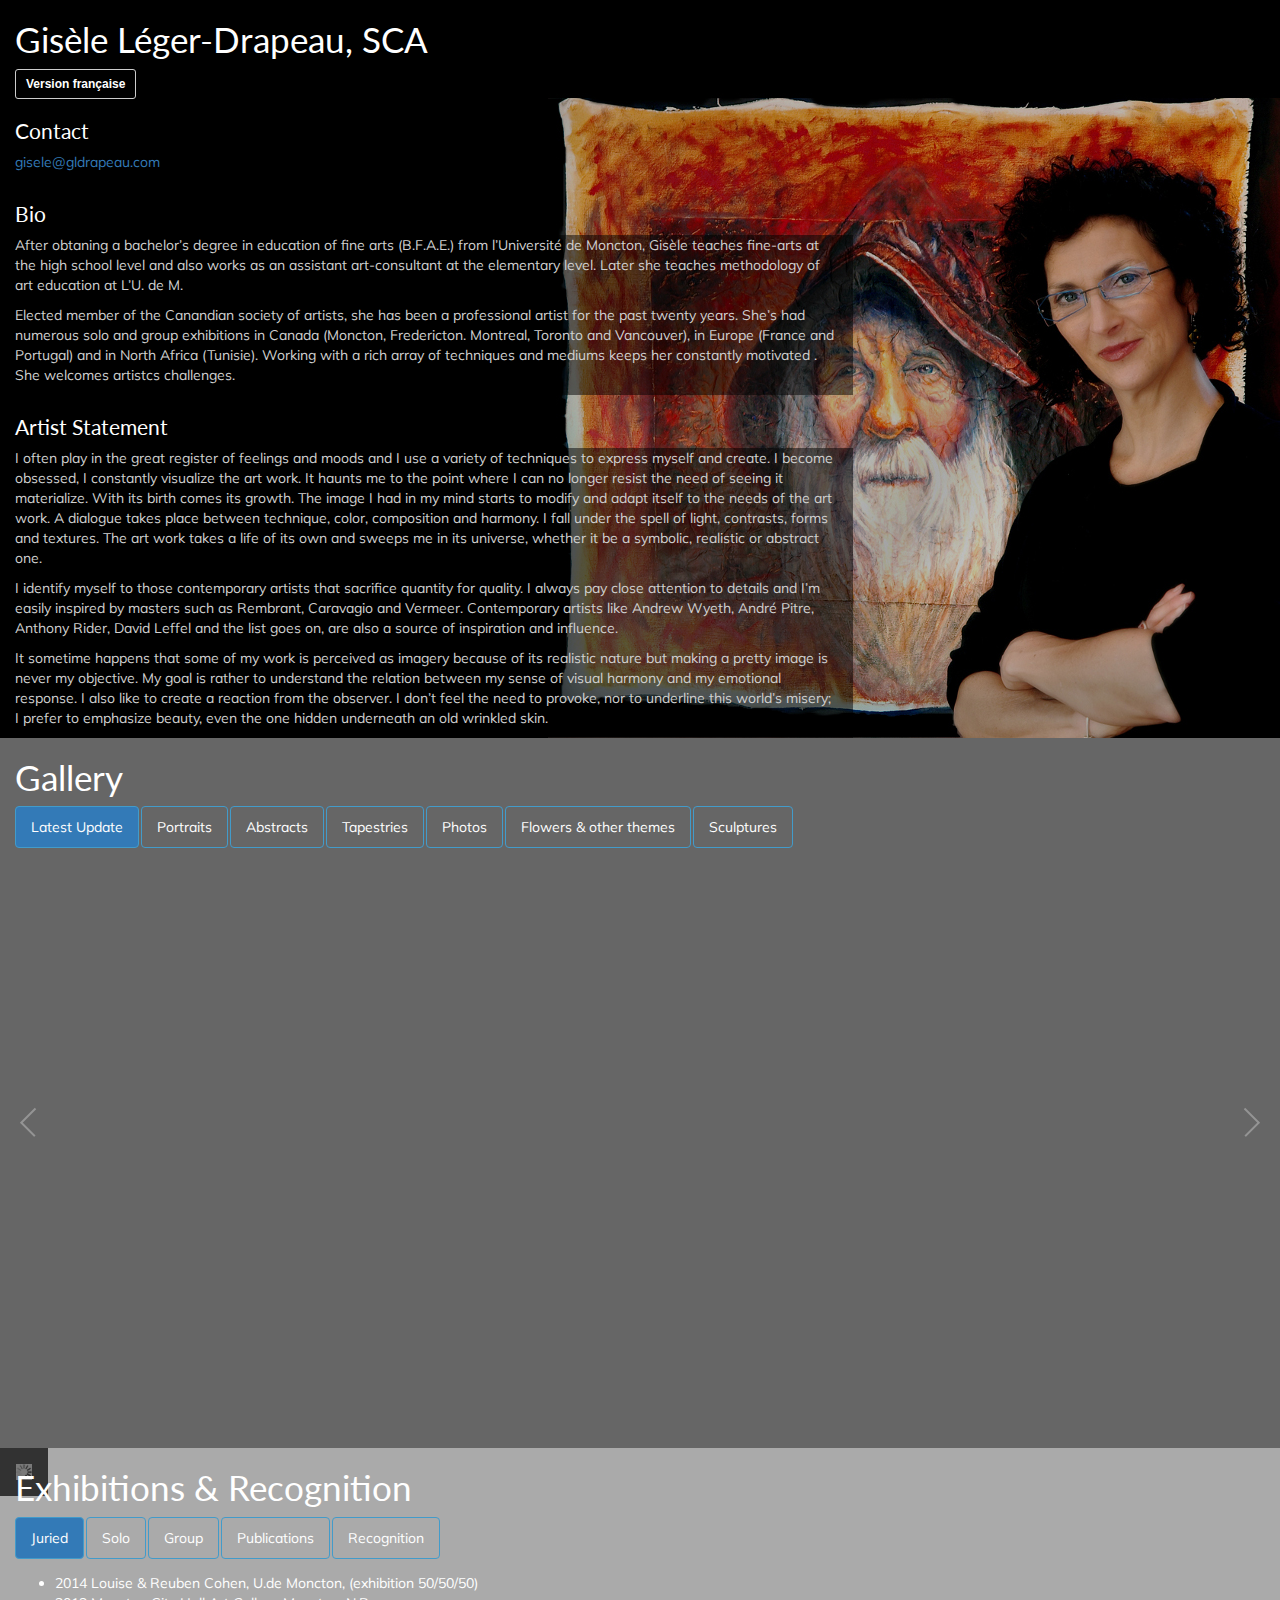
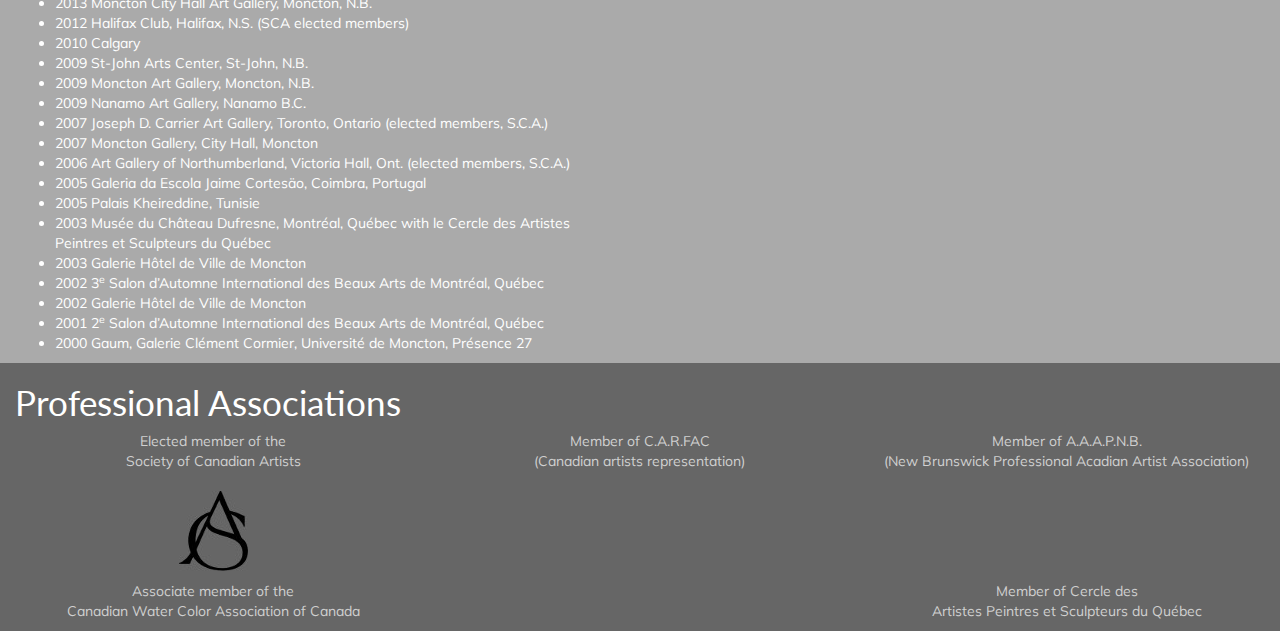
<file: index.html>
<!DOCTYPE html>
<html lang="en">
  <head>
    <meta charset="utf-8">
    <meta http-equiv="X-UA-Compatible" content="IE=edge">
    <meta name="viewport" content="width=device-width, initial-scale=1">
    <title>Gisèle Léger-Drapeau, SCA - Artist</title>
    <link href='//fonts.googleapis.com/css?family=Lato:400' rel='stylesheet' type='text/css'>
    <link href='//fonts.googleapis.com/css?family=Muli:300' rel='stylesheet' type='text/css'>
    <link href="css/bootstrap.min.css" rel="stylesheet">
    <link href="css/gldrapeau.css" rel="stylesheet">
    <!--[if lt IE 9]>
      <script src="https://oss.maxcdn.com/libs/html5shiv/3.7.0/html5shiv.js"></script>
      <script src="https://oss.maxcdn.com/libs/respond.js/1.4.2/respond.min.js"></script>
    <![endif]-->
  </head>
  <body>
    <div class="container-fluid" id="artist">
      <div class="row">
        <div class="col-md-12">
          <h1>Gisèle Léger-Drapeau, SCA</h1>
          <a id="lang-link" class="btn btn-default btn-sm" href="/fr/" role="button">Version française</a>
        </div>
      </div>
      <div class="row">
        <div class="col-md-12">
          <h2 class="sub">Contact</h2>
        </div>
      </div>
      <div class="row">
        <div class="col-md-8">
          <p><a href="mailto:gisele@gldrapeau.com">gisele@gldrapeau.com</a>
        </div>
      </div>
      <div class="row">
        <div class="col-md-12">
          <h2 class="sub">Bio</h2>
        </div>
      </div>
      <div class="row">
        <div class="col-md-8 text">
          <p>After obtaning a bachelor’s degree in education of fine arts (B.F.A.E.) from l’Université de Moncton, Gisèle teaches fine-arts at the high school level and also works as an assistant art-consultant at the elementary level. Later she teaches methodology of art education at L’U. de M.</p>
          <p>Elected member of the Canandian society of artists, she has been a professional artist for the past twenty years. She’s had numerous solo and group exhibitions in Canada (Moncton, Fredericton. Montreal, Toronto and Vancouver), in Europe (France and Portugal) and in North Africa (Tunisie). Working with a rich array of techniques and mediums keeps her constantly motivated . She welcomes artistcs challenges.</p>
        </div>
      </div>
      <div class="row">
        <div class="col-md-12">
          <h2 class="sub">Artist Statement</h2>
        </div>
      </div>
      <div class="row">
        <div class="col-md-8 text">
          <p>I often play in the great register of feelings and moods and I use a variety of techniques to express myself and create. I become obsessed, I constantly visualize the art work. It haunts me to the point where I can no longer resist the need of seeing it materialize. With its birth comes its growth. The image I had in my mind starts to modify and adapt itself to the needs of the art work. A dialogue takes place between technique, color, composition and harmony. I fall under the spell of light, contrasts, forms and textures. The art work takes a life of its own and sweeps me in its universe, whether it be a symbolic, realistic or abstract one.</p>
          <p>I identify myself to those contemporary artists that sacrifice quantity for quality. I always pay close attention to details and I’m easily inspired by masters such as Rembrant, Caravagio and Vermeer. Contemporary artists like Andrew Wyeth, André Pitre, Anthony Rider, David Leffel and the list goes on, are also a source of inspiration and influence.</p>
          <p>It sometime happens that some of my work is perceived as imagery because of its realistic nature but making a pretty image is never my objective. My goal is rather to understand the relation between my sense of visual harmony and my emotional response. I also like to create a reaction from the observer. I don’t feel the need to provoke, nor to underline this world’s misery; I prefer to emphasize beauty, even the one hidden underneath an old wrinkled skin.</p>
        </div>
      </div>
    </div>
    <div class="container-fluid" id="gallery">
      <div class="row">
        <div class="col-md-12">
          <h2>Gallery</h2>
          <ul class="nav nav-pills">
            <li class="active" data-flickr="set:72157690751924825"><a href="#">Latest Update</a></li>
            <li data-flickr="set:72157623337934028"><a href="#">Portraits</a></li>
            <li data-flickr="set:72157658663947119"><a href="#">Abstracts</a></li>
            <li data-flickr="set:72157631713565123"><a href="#">Tapestries</a></li>
            <li data-flickr="set:72157631713515500"><a href="#">Photos</a></li>
            <li data-flickr="set:72157631713696797"><a href="#">Flowers &amp; other themes</a></li> 
            <li data-flickr="set:72157631713675972"><a href="#">Sculptures</a></li>
          </ul>
        </div>
      </div>
      <div class="row">
        <div id="galleria"></div>
      </div>
    </div>
    <div class="container-fluid" id="exhibitions">
      <div class="row">
        <div class="col-md-6">
          <h2>Exhibitions &amp; Recognition</h2>
          <ul class="nav nav-pills">
            <!--
            <li class="active"><a href="#">Upcoming</a></li>
          -->
            <li class="active"><a href="#">Juried</a></li>
            <li><a href="#">Solo</a></li>
            <li><a href="#">Group</a></li>
            <li><a href="#">Publications</a></li>
            <li><a href="#">Recognition</a></li>
          </ul>
          <div class="exhibition-wrapper">
            <p id="exhibition-upcoming" class="exhibition">No upcoming exhibitions.</p>
            <ul id="exhibition-juried" class="exhibition">
              <li>2014 Louise & Reuben Cohen, U.de Moncton, (exhibition 50/50/50)</li>
              <li>2013 Moncton City Hall Art Gallery, Moncton, N.B.</li>
              <li>2012 Halifax Club, Halifax, N.S. (SCA elected members)</li>
              <li>2010 Calgary</li>
              <li>2009 St-John Arts Center, St-John, N.B.</li>
              <li>2009 Moncton Art Gallery, Moncton, N.B.</li>
              <li>2009 Nanamo Art Gallery, Nanamo B.C.</li>
              <li>2007 Joseph D. Carrier Art Gallery, Toronto, Ontario (elected members, S.C.A.)</li>
              <li>2007 Moncton Gallery, City Hall, Moncton</li>
              <li>2006 Art Gallery of Northumberland, Victoria Hall, Ont. (elected members, S.C.A.)</li>
              <li>2005 Galeria da Escola Jaime Cortesäo, Coimbra, Portugal</li>
              <li>2005 Palais Kheireddine, Tunisie</li>
              <li>2003 Musée du Château Dufresne, Montréal, Québec with le Cercle des Artistes Peintres et Sculpteurs du Québec</li>
              <li>2003 Galerie Hôtel de Ville de Moncton</li>
              <li>2002 3<sup>e</sup> Salon d’Automne International des Beaux Arts de Montréal, Québec</li>
              <li>2002 Galerie Hôtel de Ville de Moncton</li>
              <li>2001 2<sup>e</sup> Salon d’Automne International des Beaux Arts de Montréal, Québec</li>
              <li>2000 Gaum, Galerie Clément Cormier, Université de Moncton, Présence 27</li> 
            </ul>
            <ul id="exhibition-solo" class="exhibition">
              <li>2009 Maison Historique Pascal Poirier, Shediac, N.B.</li>
              <li>2005 Louise-et-Reuben-Cohen Gallery, Moncton, N.B.</li> 
              <li>2004 Georges Goguen Gallery, SRC, Moncton, N.B.</li> 
              <li>2001 Georges Goguen Gallery, SRC, Moncton, N.B.</li> 
              <li>2000 Moncton Public Library, N.B.</li> 
              <li>1999 Heritage Galerie, Moncton, N.B.</li>
              <li>1993 McLaughlin Galerie, Moncton, N.B.</li>
              <li>1992 Mini Galerie de Radio Canada, Moncton, N.B.</li>
              <li>1991 GAUM, Galerie Clément Cormier, Université de Moncton</li>
            </ul>
            <ul id="exhibition-group" class="exhibition">
              <li>2010 Aberdeen Center for the Arts, Gallery 12, Moncton, N.B.</li>
              <li>2009 Acadian World Congress, N.B.</li>
              <li>2006 Place des Arts,Montreal, Qc. / with Tourism N.B.</li>
              <li>2006 Rousseau Gallery, Montreal, Qc.</li>
              <li>2005 Les Hookeuses du Bor’de’lo / Moncton City Hall Gallery</li>
              <li>2004 Les Hookeuses du Bor’de’lo / Masques: Capitol Theater Gallery, Moncton</li>
              <li>2004 CMA, Gorde, France</li>
              <li>2004 Project CMA 2004: chemin du monde acadien.com (Nova Scotia)</li>
              <li>2002 New Brunswick Craft Council Gallery, Fredericton, N.B. Hooked on Dolls Exhibition</li>
              <li>2001 ABEC Center, Saint John, N.B.</li>
              <li>2000 GAUM, Galerie Clément Cormier, Université de Moncton</li>
              <li>2000 Dieppe City Hall, Dieppe, N.B.</li>
            </ul>
            <ul id="exhibition-publications" class="exhibition">
              <li>Modern Hooked Rugs, by Linda Rae Coughlin</li>
              <li>American magazine R-U-G Hooking (September 2003)</li>
              <li>American magazine Doll Collector (July 2003 and September 2002)</li>
              <li>American magazine Soft Dolls and Animals (July 2002)</li>
            </ul>
            <ul id="exhibition-recognition" class="exhibition">
              <li>2014 Medal of Excellence, Louis J. Robichaud Fondation</li>
              <li>2005 3<sup>rd</sup> <strong>Grand Prize</strong>, Figurative Reality category, Tunis Museum, Tunisia</li>
              <li>2004 <strong>Merit Award</strong>, Province of New Brunswick</li>
              <li>2004 <strong>Bronze Medal, Société Arts-Sciences-Lettres</strong> Sponsored by l’Académie Française of Paris, France</li>
              <li>2003 <strong>Gold Medal</strong>, Figurative realism, Cercle des Artistes Peintres et Sculpteurs du Québec</li>
              <li>2001 <strong>Gold Medal</strong> for distinction in watercolor 2e Salon d’Automne International des Beaux Arts de Montréal</li>
              <li>1997 Oil painting chosen for the calendar of the Professional Acadian Artist Association of New Brunswick</li>
              <li>1995 Winner of photography contest on environment New Brunswick</li>
              <li>1995 Winner of the 60th photography contest Kodak International Newspaper Snapshot Award</li>
              <li>1991 Photos published in New Brunswick Maternelle education program</li>
              <li>1990 Winner of the 55th Kodak International Newspaper Snapshot Award</li>
              <li>1989 Winner of the 54th Kodak International Newspaper Snapshot Award</li>
            </ul>
        </div>
        </div>
        <div class="col-md-6" style="padding:20px;">
          <iframe width="100%" height="400px" allowfullscreen="" src="http://www.youtube.com/embed/xVIbwGsFDV8?feature=player_detailpage" frameborder="0"></iframe>
        </div>
      </div>
    </div>
    <div class="container-fluid" id="associations">
      <div class="row">
        <div class="col-md-12">
          <h2>Professional Associations</h2>
        </div>
      </div>
      <div class="row">
        <div class="col-md-4">
          <p>Elected member of the<br/>Society of Canadian Artists</br><br/><img src="img/sca.jpg"/></p>
        </div>
        <div class="col-md-4"> 
          <p>Member of C.A.R.FAC<br/>(Canadian artists representation)</p>
        </div>
        <div class="col-md-4">
          <p>Member of A.A.A.P.N.B.</br>(New Brunswick Professional Acadian Artist Association)</p>
        </div>
      </div>
      <div class="row">
        <div class="col-md-4">
          <p>Associate member of the<br/>Canadian Water Color Association of Canada</p>
        </div>
        <div class="col-md-offset-4 col-md-4">
          <p>Member of Cercle des<br/>Artistes Peintres et Sculpteurs du Québec</p>
        </div>
      </div>
    </div>    
    <script src="https://ajax.googleapis.com/ajax/libs/jquery/1.11.0/jquery.min.js"></script>
    <script src="js/bootstrap.min.js"></script>
    <script src="galleria/galleria.min.js"></script>
    <script src="galleria/plugin/galleria.flickr.min.js"></script>
    <script>
    Galleria.loadTheme('galleria/theme/galleria.classic.min.js');

    $('#gallery .nav-pills li').click( function() {
      $('#gallery .nav li').removeClass('active');
      $(this).addClass('active');
      var search = $(this).data('flickr'); 
      Galleria.run('#galleria', {
        flickr: search,
        flickrOptions: {
          max: 100,
          sort: 'date-posted-asc',
          description: true,
          imageSize: 'big'
        }
      });
      return false;
    })

    $('#gallery .nav li.active').click();

    $('#exhibitions .nav-pills li').click( function() {
      $('#exhibitions .nav li').removeClass('active');
      $(this).addClass('active');
      $('.exhibition').hide();
      $('#exhibition-' + $(this).text().toLowerCase()).show();
      return false;
    })

    $('#exhibitions .nav li.active').click();
    </script>
  </body>
</html>
</file>
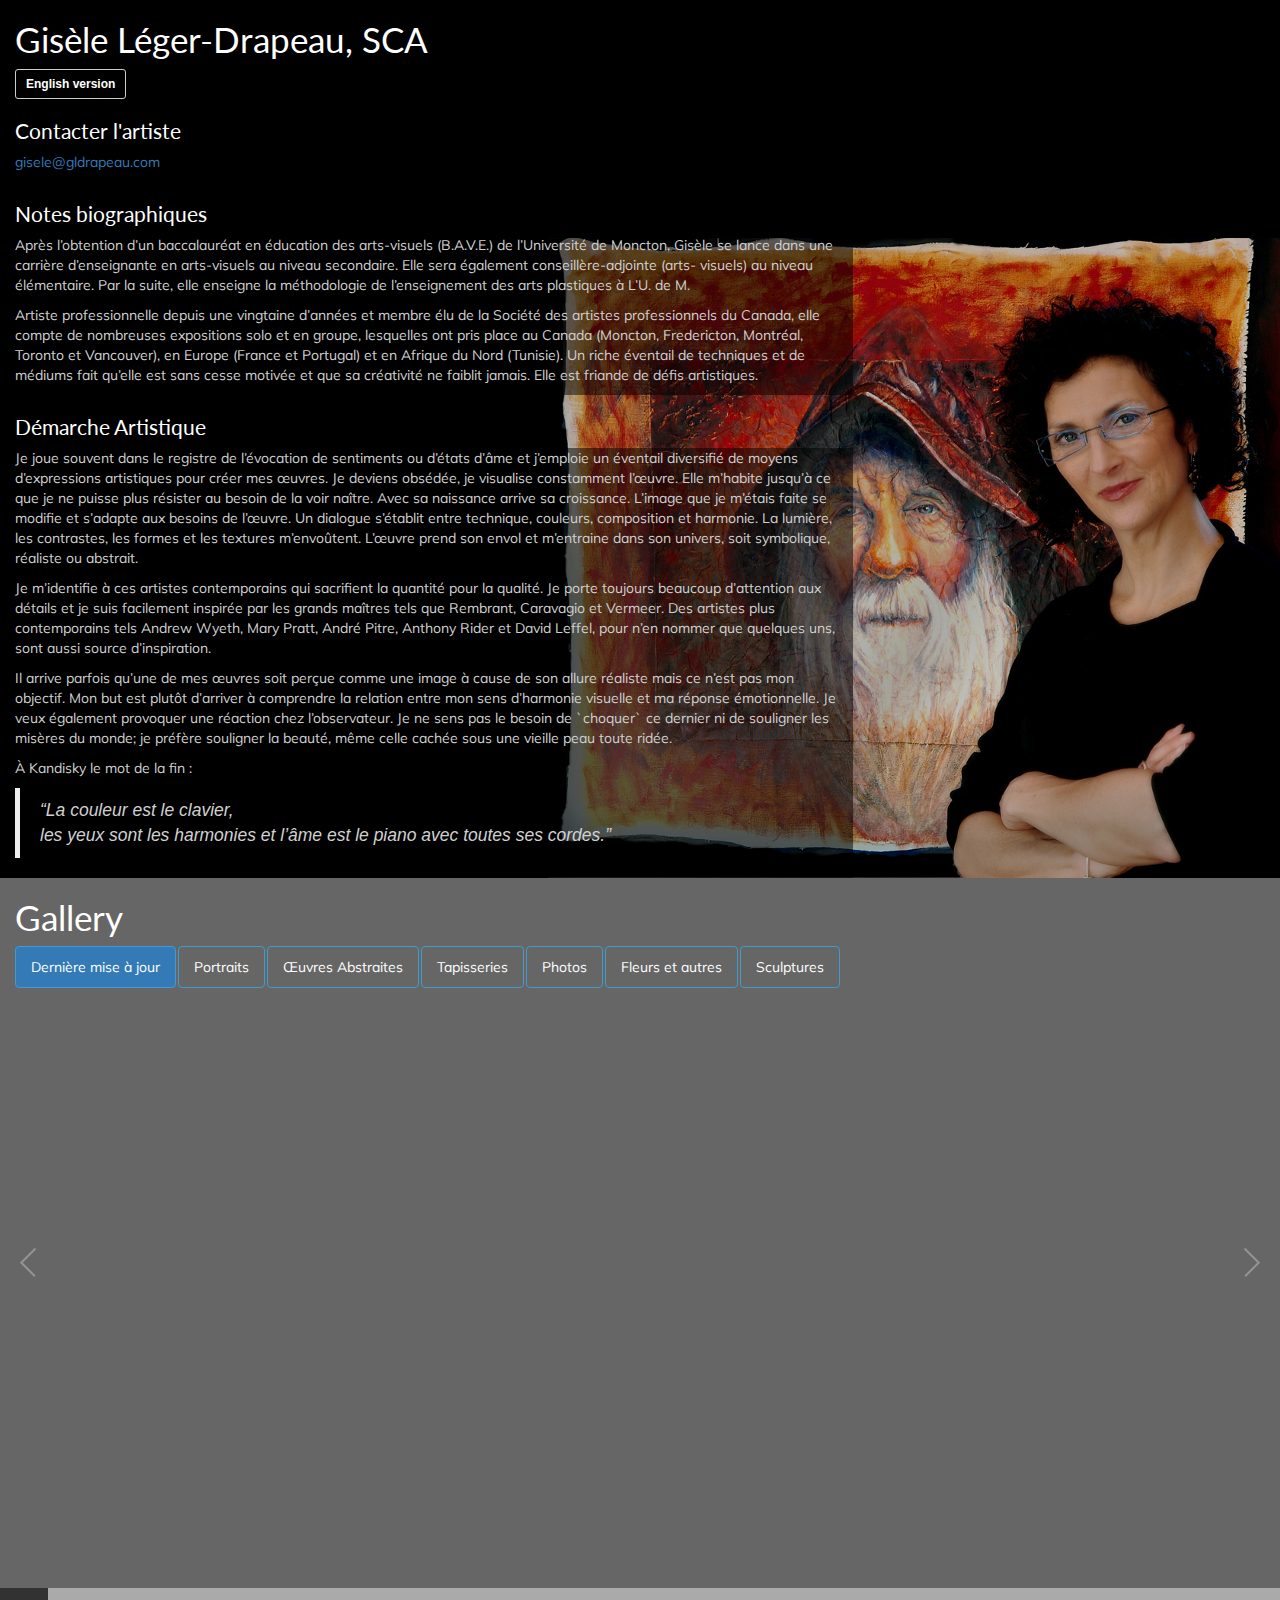
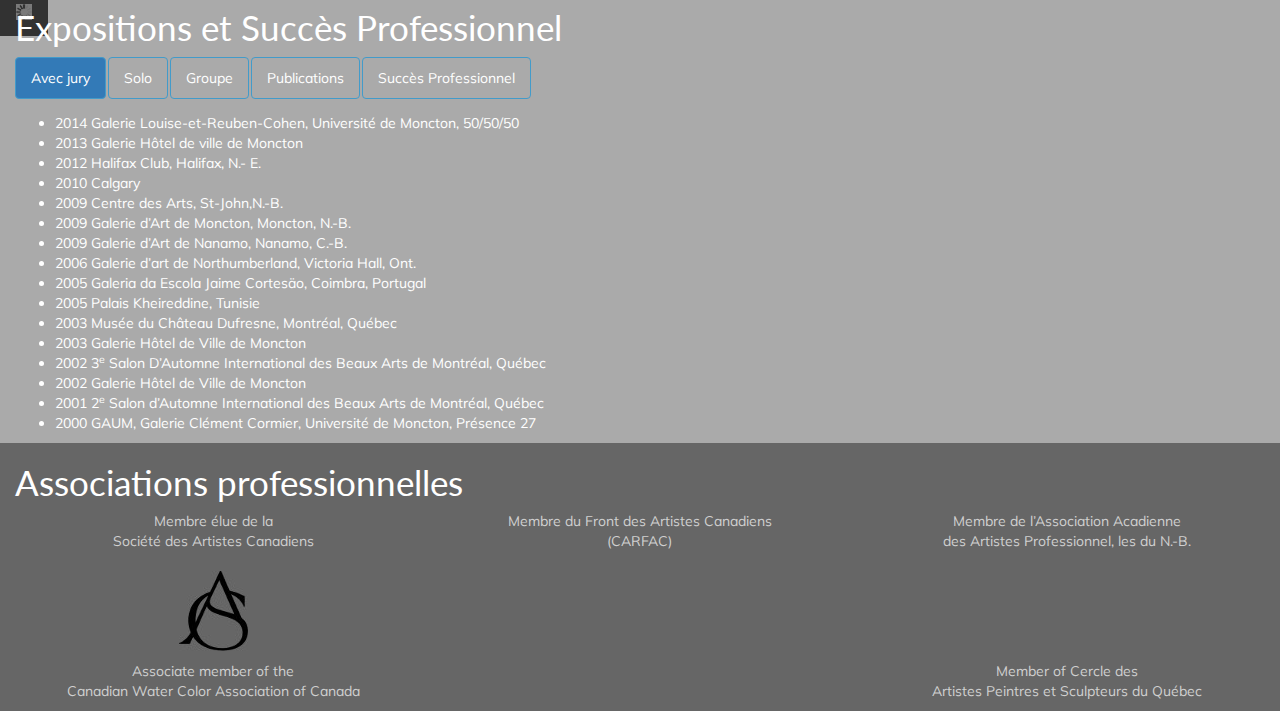
<file: fr/index.html>
<!DOCTYPE html>
<html lang="en">
  <head>
    <meta charset="utf-8">
    <meta http-equiv="X-UA-Compatible" content="IE=edge">
    <meta name="viewport" content="width=device-width, initial-scale=1">
    <title>Gisèle Léger-Drapeau, SCA - Artist</title>
    <link href='//fonts.googleapis.com/css?family=Lato:400' rel='stylesheet' type='text/css'>
    <link href='//fonts.googleapis.com/css?family=Muli:300' rel='stylesheet' type='text/css'>
    <link href="../css/bootstrap.min.css" rel="stylesheet">
    <link href="../css/gldrapeau.css" rel="stylesheet">
    <!--[if lt IE 9]>
      <script src="https://oss.maxcdn.com/libs/html5shiv/3.7.0/html5shiv.js"></script>
      <script src="https://oss.maxcdn.com/libs/respond.js/1.4.2/respond.min.js"></script>
    <![endif]-->
  </head>
  <body>
    <div class="container-fluid" id="artist">
      <div class="row">
        <div class="col-md-12">
          <h1>Gisèle Léger-Drapeau, SCA</h1>
          <a id="lang-link" class="btn btn-default btn-sm" href="/" role="button">English version</a>
        </div>
      </div>
      <div class="row">
        <div class="col-md-12">
          <h2 class="sub">Contacter l'artiste</h2>
        </div>
      </div>
      <div class="row">
        <div class="col-md-8">
          <p><a href="mailto:gisele@gldrapeau.com">gisele@gldrapeau.com</a>
        </div>
      </div>
      <div class="row">
        <div class="col-md-12">
          <h2 class="sub">Notes biographiques</h2>
        </div>
      </div>
      <div class="row">
        <div class="col-md-8 text">
          <p>Après l’obtention d’un baccalauréat en éducation des arts-visuels (B.A.V.E.) de l’Université de Moncton, Gisèle se lance dans une carrière d’enseignante en arts-visuels au niveau secondaire. Elle sera également conseillère-adjointe (arts-
visuels) au niveau élémentaire. Par la suite, elle enseigne la méthodologie de l’enseignement des arts plastiques à L’U. de M.</p>
          <p>Artiste professionnelle depuis une vingtaine d’années et membre élu de la Société des artistes professionnels du Canada, elle compte de nombreuses expositions solo et en groupe, lesquelles ont pris place au Canada (Moncton, Fredericton, Montréal, Toronto et Vancouver), en Europe (France et Portugal) et en Afrique du Nord (Tunisie). Un riche éventail de techniques et de médiums fait qu’elle est sans cesse motivée et que sa créativité ne faiblit jamais. Elle est friande de défis artistiques.</p>
        </div>
      </div>
      <div class="row">
        <div class="col-md-12">
          <h2 class="sub">Démarche Artistique</h2>
        </div>
      </div>
      <div class="row">
        <div class="col-md-8 text">
          <p>Je joue souvent dans le registre de l’évocation de sentiments ou d’états d’âme et j’emploie un éventail diversifié de moyens d’expressions artistiques pour créer mes œuvres. Je deviens obsédée, je visualise constamment l’œuvre. Elle m’habite jusqu’à ce que je ne puisse plus résister au besoin de la voir naître. Avec sa naissance arrive sa croissance. L’image que je m’étais faite se modifie et s’adapte aux besoins de l’œuvre. Un dialogue s’établit entre technique, couleurs, composition et harmonie. La lumière, les contrastes, les formes et les textures m’envoûtent. L’œuvre prend son envol et m’entraine dans son univers, soit symbolique, réaliste ou abstrait.</p>
          <p>Je m’identifie à ces artistes contemporains qui sacrifient la quantité pour la qualité. Je porte toujours beaucoup d’attention aux détails et je suis facilement inspirée par les grands maîtres tels que Rembrant, Caravagio et Vermeer. Des artistes plus contemporains tels Andrew Wyeth, Mary Pratt, André Pitre, Anthony Rider et David Leffel, pour n’en nommer que quelques uns, sont aussi source d’inspiration.</p>
          <p>Il arrive parfois qu’une de mes œuvres soit perçue comme une image à cause de son allure réaliste mais ce n’est pas mon objectif. Mon but est plutôt d’arriver à comprendre la relation entre mon sens d’harmonie visuelle et ma réponse émotionnelle. Je veux également provoquer une réaction chez l’observateur. Je ne sens pas le besoin de `choquer` ce dernier ni de souligner les misères du monde; je préfère souligner la beauté, même celle cachée sous une vieille peau toute ridée.</p>
          <p>À Kandisky le mot de la fin :</p>
          <blockquote>&#8220;La couleur est le clavier,</br>les yeux sont les harmonies et l’âme est le piano avec toutes ses cordes.&#8221;</blockquote>
        </div>
      </div>
    </div>
    <div class="container-fluid" id="gallery">
      <div class="row">
        <div class="col-md-12">
          <h2>Gallery</h2>
          <ul class="nav nav-pills">
            <li class="active" data-flickr="set:72157690751924825"><a href="#">Dernière mise à jour</a></li>
            <li data-flickr="set:72157623337934028"><a href="#">Portraits</a></li>
            <li data-flickr="set:72157658663947119"><a href="#">Œuvres Abstraites</a></li>
            <li data-flickr="set:72157631713565123"><a href="#">Tapisseries</a></li>
            <li data-flickr="set:72157631713515500"><a href="#">Photos</a></li>
            <li data-flickr="set:72157631713696797"><a href="#">Fleurs et autres</a></li> 
            <li data-flickr="set:72157631713675972"><a href="#">Sculptures</a></li>
          </ul>
        </div>
      </div>
      <div class="row">
        <div id="galleria"></div>
      </div>
    </div>
    <div class="container-fluid" id="exhibitions">
      <div class="row">
        <div class="col-md-6">
          <h2>Expositions et Succès Professionnel</h2>
          <ul class="nav nav-pills">
            <!--
            <li class="active"><a href="#">Upcoming</a></li>
          -->
            <li class="active"><a href="#">Avec jury</a></li>
            <li><a href="#">Solo</a></li>
            <li><a href="#">Groupe</a></li>
            <li><a href="#">Publications</a></li>
            <li><a href="#">Succès Professionnel</a></li>
          </ul>
          <div class="exhibition-wrapper">
            <p id="exhibition-upcoming" class="exhibition">No upcoming exhibitions.</p>
            <ul id="exhibition-avec-jury" class="exhibition">
              <li>2014 Galerie Louise-et-Reuben-Cohen, Université de Moncton, 50/50/50</li>
              <li>2013 Galerie Hôtel de ville de Moncton</li>
              <li>2012 Halifax Club, Halifax, N.- E.</li>
              <li>2010 Calgary</li>
              <li>2009 Centre des Arts, St-John,N.-B.</li>
              <li>2009 Galerie d’Art de Moncton, Moncton, N.-B.</li>
              <li>2009 Galerie d’Art de Nanamo, Nanamo, C.-B.</li>
              <li>2006 Galerie d’art de Northumberland, Victoria Hall, Ont. </li>
              <li>2005 Galeria da Escola Jaime Cortesäo, Coimbra, Portugal</li>
              <li>2005 Palais Kheireddine, Tunisie</li>
              <li>2003 Musée du Château Dufresne, Montréal, Québec</li>
              <li>2003 Galerie Hôtel de Ville de Moncton</li>
              <li>2002 3<sup>e</sup> Salon D’Automne International des Beaux Arts de Montréal, Québec</li>
              <li>2002 Galerie Hôtel de Ville de Moncton</li>
              <li>2001 2<sup>e</sup> Salon d’Automne International des Beaux Arts de Montréal, Québec</li>
              <li>2000 GAUM, Galerie Clément Cormier, Université de Moncton, Présence 27</li> 
            </ul>
            <ul id="exhibition-solo" class="exhibition">
              <li>2009 Maison Historique Pascal Poirier, Shediac, N.-B.</li>
              <li>2005 Galerie d’art Louise-et-Reuben-Cohen, Moncton, N.-B.</li>
              <li>2004 Galerie Goerges Goguen, SRC, Moncton, N.-B.</li>
              <li>2001 Galerie Georges Goguen, SRC, Moncton,N.-B.</li>
              <li>2000 Bibliothèque municipale de Moncton. N.-B.</li>
              <li>1999 Galerie Héritage, Moncton,N.-B.</li>
              <li>1993 Galerie McLaughlin, Moncton,N.-B.</li>
              <li>1992 Mini Galerie de Radio-Canada, Moncton, N.-B.</li>
              <li>1991 GAUM, Galerie Clément Cormier, Université de Moncton</li>
            </ul>
            <ul id="exhibition-groupe" class="exhibition">
              <li>2013/14 Maison du Lieutenant Gouverneur du N.-B.</li>
              <li>2012 Maison du Lieutenant Gouverneur du N.-B.</li>
              <li>2012 Centre Culturel de Dieppe, Dieppe, N.-B.</li>
              <li>2011 UNB Art Center, N.-B.</li>
              <li>2011 New-Brunswick Museum, Exhibition Center, St.-Jean, N.-B.</li>
              <li>2011 Galerie du Théâtre Capitol, Moncton, N.-B.</li>
              <li>2010 Centre Culturel Aberdeen, Galerie 12, Moncton, N.-B.</li>
              <li>2009 Congrès Mondial Acadien, N.-B.</li>
              <li>2006 Galerie Rousseau, Montréal, Qc.</li>
              <li>2006 Place des Arts, Montréal, Qc. ( le grand tintamarre du N.-B.)</li>
              <li>2005 Hôtel de Ville de Moncton</li>
              <li>2004 Théâtre Capitol, Moncton</li>
              <li>2004 CMA (chemins du monde acadien) Gorde, France</li>
              <li>2002 Galerie du Conseil des Métiers D’Arts, Frédericton, N.-B. Exposition Hooked on Dolls</li>
              <li>2001 Centre ABEC, Saint John, N.-B.</li>
              <li>2000 GAUM, Galerie Clément Cormier, Université de Moncton</li>
              <li>2000 Hôtel de ville de Dieppe, N.-B.</li>
            </ul>
            <ul id="exhibition-publications" class="exhibition">
              <li>Modern Hooked Rugs, auteur; Linda Rae Coughlin</li>
              <li>Revue américaine R-U-G Hooking (septembre 2003)</li>
              <li>Revue américaine Doll Collector (juillet 2003 et septembre 2002)</li>
              <li>Revue américaine Soft Dolls and Animals (juillet 2002)</li>
            </ul>
            <ul id="exhibition-succès-professionnel" class="exhibition">
              <li>2014 Médaille d’Excellence, Fondation Louis J. Robichaud</li>
              <li>2005 3<sup>e</sup> <strong>Grand Prix</strong>, Catégorie Réalités figuratives, Musée de Tunis, Palais Kheireddine en Tunisie</li>
              <li>2004 <strong>Prix d’Excellence</strong>, Nouveau-Brunswick</li>
              <li>2004 <strong>Médaille de Bronze</strong>, Société Arts-Sciences Lettres, Couronnée par l’Académie Française (Médaille de la Ville de Paris, France)</li>
              <li>2003 <strong>Médaille d’Or</strong>, Catégorie Réalités figuratives, reçu du 20<sup>e</sup> Grand Concours du Cercle des Artistes Peintres et Sculpteurs du Québec</li>
              <li>2001 <strong>Médaille d’Or</strong>, Excellence en aquarelle, reçu du 2<sup>e</sup> Salon D’Automne International des Beaux Arts de Montréal</li>
              <li>1997 Oeure sélectionnée pour le calendrier de l’Association des Artistes Professionnels du Nouveau-Brunswick</li>
              <li>1995 Gagnante du concours de photos pour le programme de gestion de l’environnement, Province du Nouveau-Brunswick</li>
              <li>1995 Gagnante du 60<sup>ième</sup> concours de photographie Kodak International Newspaper Snapshot Awards</li>
              <li>1991 Photos dans le programme d’éducation Maternelle, province du Nouveau-Brunswick</li>
              <li>1990 Gagnante du 55<sup>ième</sup> concours de photographie Kodak International Newspaper Snapshot Awards</li>
              <li>1989 Gagnante du 54<sup>ième</sup> concours de photographie Kodak International Newspaper Snapshot Awards</li>
            </ul>
        </div>
        </div>
        <div class="col-md-6" style="padding:20px;">
          <iframe width="100%" height="400px" allowfullscreen="" src="http://www.youtube.com/embed/xVIbwGsFDV8?feature=player_detailpage" frameborder="0"></iframe>
        </div>
      </div>
    </div>
    <div class="container-fluid" id="associations">
      <div class="row">
        <div class="col-md-12">
          <h2>Associations professionnelles</h2>
        </div>
      </div>
      <div class="row">
        <div class="col-md-4">
          <p>Membre élue de la<br/>Société des Artistes Canadiens</br><br/><img src="/img/sca.jpg"/></p>
        </div>
        <div class="col-md-4"> 
          <p>Membre du Front des Artistes Canadiens<br/>(CARFAC)</p>
        </div>
        <div class="col-md-4">
          <p>Membre de l’Association Acadienne</br>des Artistes Professionnel, les du N.-B.</p>
        </div>
      </div>
      <div class="row">
        <div class="col-md-4">
          <p>Associate member of the<br/>Canadian Water Color Association of Canada</p>
        </div>
        <div class="col-md-offset-4 col-md-4">
          <p>Member of Cercle des<br/>Artistes Peintres et Sculpteurs du Québec</p>
        </div>
      </div>
    </div>    
    <script src="https://ajax.googleapis.com/ajax/libs/jquery/1.11.0/jquery.min.js"></script>
    <script src="../js/bootstrap.min.js"></script>
    <script src="../galleria/galleria.min.js"></script>
    <script src="../galleria/plugin/galleria.flickr.min.js"></script>
    <script>
    Galleria.loadTheme('../galleria/theme/galleria.classic.min.js');

    $('#gallery .nav-pills li').click( function() {
      $('#gallery .nav li').removeClass('active');
      $(this).addClass('active');
      var search = $(this).data('flickr'); 
      Galleria.run('#galleria', {
        flickr: search,
        flickrOptions: {
          max: 100,
          sort: 'date-posted-asc',
          description: true,
          imageSize: 'big'
        }
      });
      return false;
    })

    $('#gallery .nav li.active').click();

    $('#exhibitions .nav-pills li').click( function() {
      $('#exhibitions .nav li').removeClass('active');
      $(this).addClass('active');
      $('.exhibition').hide();
      $('#exhibition-' + $(this).text().toLowerCase().replace(' ','-')).show();
      return false;
    })

    $('#exhibitions .nav li.active').click();
    </script>
  </body>
</html>
</file>
<file: css/gldrapeau.css>
html,body {
  color: #d0d0d0;
}

#lang-link {
    background: transparent;
    color: #fff;
    font-weight: bold;
}

h1,h2 {
  font-family: 'Lato', sans-seif;
  font-size: 2.5em;
  font-weight: 400;
  color: #fff;
}

h2.sub {
  font-size: 1.5em;
}

p, .nav li, li {
  font-family: 'Muli', serif;
}

blockquote {
  font-style: italic;
}

#artist {
  background: #000;
}

#artist .text {
  background: rgba(0,0,0,0.5);
}
#gallery {
  background: #666;
}

.nav li a {
  color: #fff;
  border: 1px solid #429bca;
}

.nav li.active a {
  color: #fff;
}

.nav li:hover a {
  background-color: #999;
  color: #fff;
}

.nav li.active:hover a {
  background-color: #428bca;
}

#galleria {
  height: 600px;
}

#exhibitions {
  background: #aaa;
  color: #fff;
}

.exhibition strong {
  font-weight: normal;
  font-style: italic;
}

.exhibition-wrapper {
  padding-top: 1em;
}

#associations {
  background: #666;
}

#associations p {
  text-align: center;
}

.galleria-theme-classic {
  background: transparent !important;
}

@media(min-width:992px){
  #artist { 
    background: #000 url(../img/gisele.jpg) no-repeat bottom right;
  }
}

@media(min-width:1200px){
  #artist { 
    background: #000 url(../img/gisele.jpg) no-repeat bottom right;
  }
}
</file>
